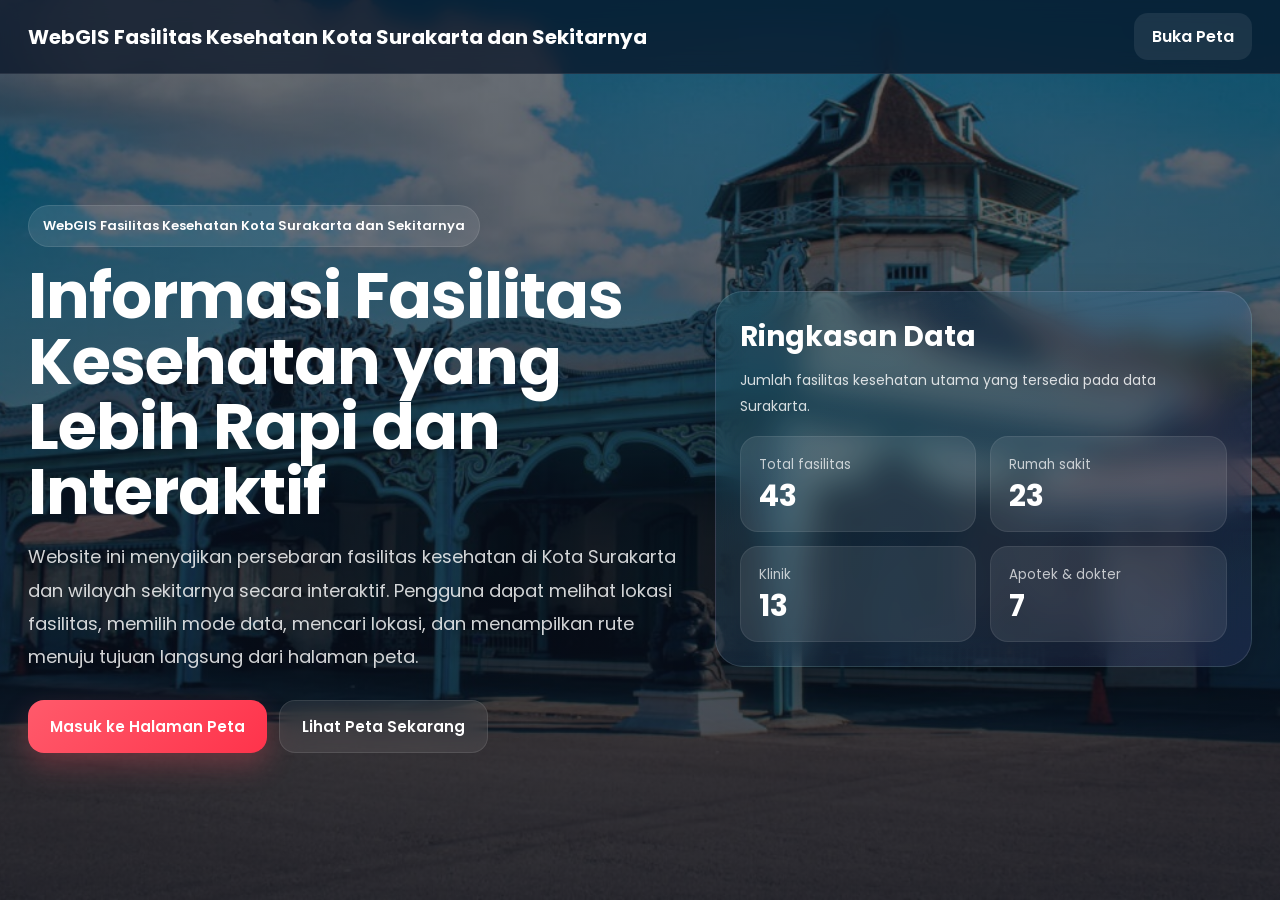
<file: index.html>
<!DOCTYPE html>
<html lang="id">
<head>
  <meta charset="utf-8">
  <meta name="viewport" content="width=device-width, initial-scale=1">
  <title>WebGIS Fasilitas Kesehatan Kota Surakarta dan Sekitarnya</title>
  <link href="https://fonts.googleapis.com/css2?family=Poppins:wght@300;400;500;600;700;800&display=swap" rel="stylesheet">
  <style>
    :root{
      --bg:#091427;
      --bg2:#13233f;
      --glass:rgba(255,255,255,.10);
      --line:rgba(255,255,255,.16);
      --text:#ffffff;
      --muted:rgba(255,255,255,.82);
      --red:#ff4d5f;
      --cyan:#4de2ff;
      --violet:#8b7bff;
    }
    *{box-sizing:border-box}
    body{
      margin:0;
      font-family:'Poppins',sans-serif;
      color:var(--text);
      background:
        linear-gradient(rgba(8,16,30,.58), rgba(8,16,30,.78)),
        url('assets/image/Surakarta.jpg') center/cover no-repeat;
      min-height:100vh;
    }
    .nav{
      height:74px;
      display:flex;
      justify-content:space-between;
      align-items:center;
      padding:0 28px;
      background:rgba(9,20,39,.75);
      backdrop-filter:blur(10px);
      border-bottom:1px solid rgba(255,255,255,.08);
    }
    .brand{
      font-weight:700;
      font-size:20px;
    }
    .nav a{
      text-decoration:none;
      color:#fff;
      padding:11px 18px;
      border-radius:14px;
      font-weight:600;
      background:rgba(255,255,255,.08);
    }
    .hero{
      min-height:calc(100vh - 74px);
      display:grid;
      grid-template-columns:1.1fr .9fr;
      gap:30px;
      align-items:center;
      max-width:1320px;
      margin:0 auto;
      padding:40px 28px 56px;
    }
    .chip{
      display:inline-block;
      padding:10px 14px;
      border-radius:999px;
      background:rgba(255,255,255,.10);
      border:1px solid rgba(255,255,255,.10);
      font-size:13px;
      font-weight:600;
      margin-bottom:16px;
    }
    h1{
      margin:0 0 16px;
      font-size:64px;
      line-height:1.02;
      letter-spacing:-1px;
    }
    p{
      margin:0 0 26px;
      font-size:18px;
      line-height:1.85;
      color:var(--muted);
      max-width:760px;
    }
    .actions{
      display:flex;
      gap:12px;
      flex-wrap:wrap;
    }
    .btn{
      text-decoration:none;
      border:none;
      border-radius:16px;
      padding:14px 22px;
      font:600 15px 'Poppins',sans-serif;
      display:inline-flex;
      align-items:center;
      justify-content:center;
      cursor:pointer;
    }
    .btn-red{
      color:#fff;
      background:linear-gradient(135deg,#ff5a6b,#ff334b);
      box-shadow:0 12px 28px rgba(255,77,95,.28);
    }
    .btn-glass{
      color:#fff;
      background:rgba(255,255,255,.08);
      border:1px solid rgba(255,255,255,.10);
      backdrop-filter:blur(10px);
    }
    .panel{
      background:linear-gradient(135deg, rgba(77,226,255,.12), rgba(139,123,255,.10));
      border:1px solid rgba(255,255,255,.12);
      border-radius:28px;
      padding:24px;
      backdrop-filter:blur(16px);
      box-shadow:0 18px 48px rgba(0,0,0,.18);
    }
    .panel h3{
      margin:0 0 10px;
      font-size:28px;
    }
    .panel p{
      font-size:14px;
      margin-bottom:16px;
    }
    .stats{
      display:grid;
      grid-template-columns:repeat(2,1fr);
      gap:14px;
    }
    .stat{
      border-radius:18px;
      padding:18px;
      background:rgba(255,255,255,.09);
      border:1px solid rgba(255,255,255,.08);
    }
    .stat small{
      display:block;
      color:rgba(255,255,255,.72);
      margin-bottom:6px;
    }
    .stat strong{
      font-size:30px;
      line-height:1;
    }

    @media (max-width: 980px){
      .hero{
        grid-template-columns:1fr;
      }
      h1{font-size:44px}
    }
    @media (max-width: 640px){
      .nav{padding:0 16px}
      .brand{font-size:15px}
      h1{font-size:34px}
      p{font-size:16px}
      .hero{padding:28px 16px 40px}
      .stats{grid-template-columns:1fr}
    }
  </style>
</head>
<body>
  <header class="nav">
    <div class="brand">WebGIS Fasilitas Kesehatan Kota Surakarta dan Sekitarnya</div>
    <a href="heatlcare.html">Buka Peta</a>
  </header>

  <main class="hero">
    <section>
      <div class="chip">WebGIS Fasilitas Kesehatan Kota Surakarta dan Sekitarnya</div>
      <h1>Informasi Fasilitas Kesehatan yang Lebih Rapi dan Interaktif</h1>
      <p>
        Website ini menyajikan persebaran fasilitas kesehatan di Kota Surakarta dan wilayah sekitarnya secara interaktif. Pengguna dapat melihat lokasi fasilitas, memilih mode data, mencari lokasi, dan menampilkan rute menuju tujuan langsung dari halaman peta.
      </p>
      <div class="actions">
        <a class="btn btn-red" href="heatlcare.html">Masuk ke Halaman Peta</a>
        <a class="btn btn-glass" href="heatlcare.html#mapSection">Lihat Peta Sekarang</a>
      </div>
    </section>

    <aside class="panel">
      <h3>Ringkasan Data</h3>
      <p>Jumlah fasilitas kesehatan utama yang tersedia pada data Surakarta.</p>
      <div class="stats">
        <div class="stat"><small>Total fasilitas</small><strong>43</strong></div>
        <div class="stat"><small>Rumah sakit</small><strong>23</strong></div>
        <div class="stat"><small>Klinik</small><strong>13</strong></div>
        <div class="stat"><small>Apotek & dokter</small><strong>7</strong></div>
      </div>
    </aside>
  </main>
</body>
</html>
</file>
